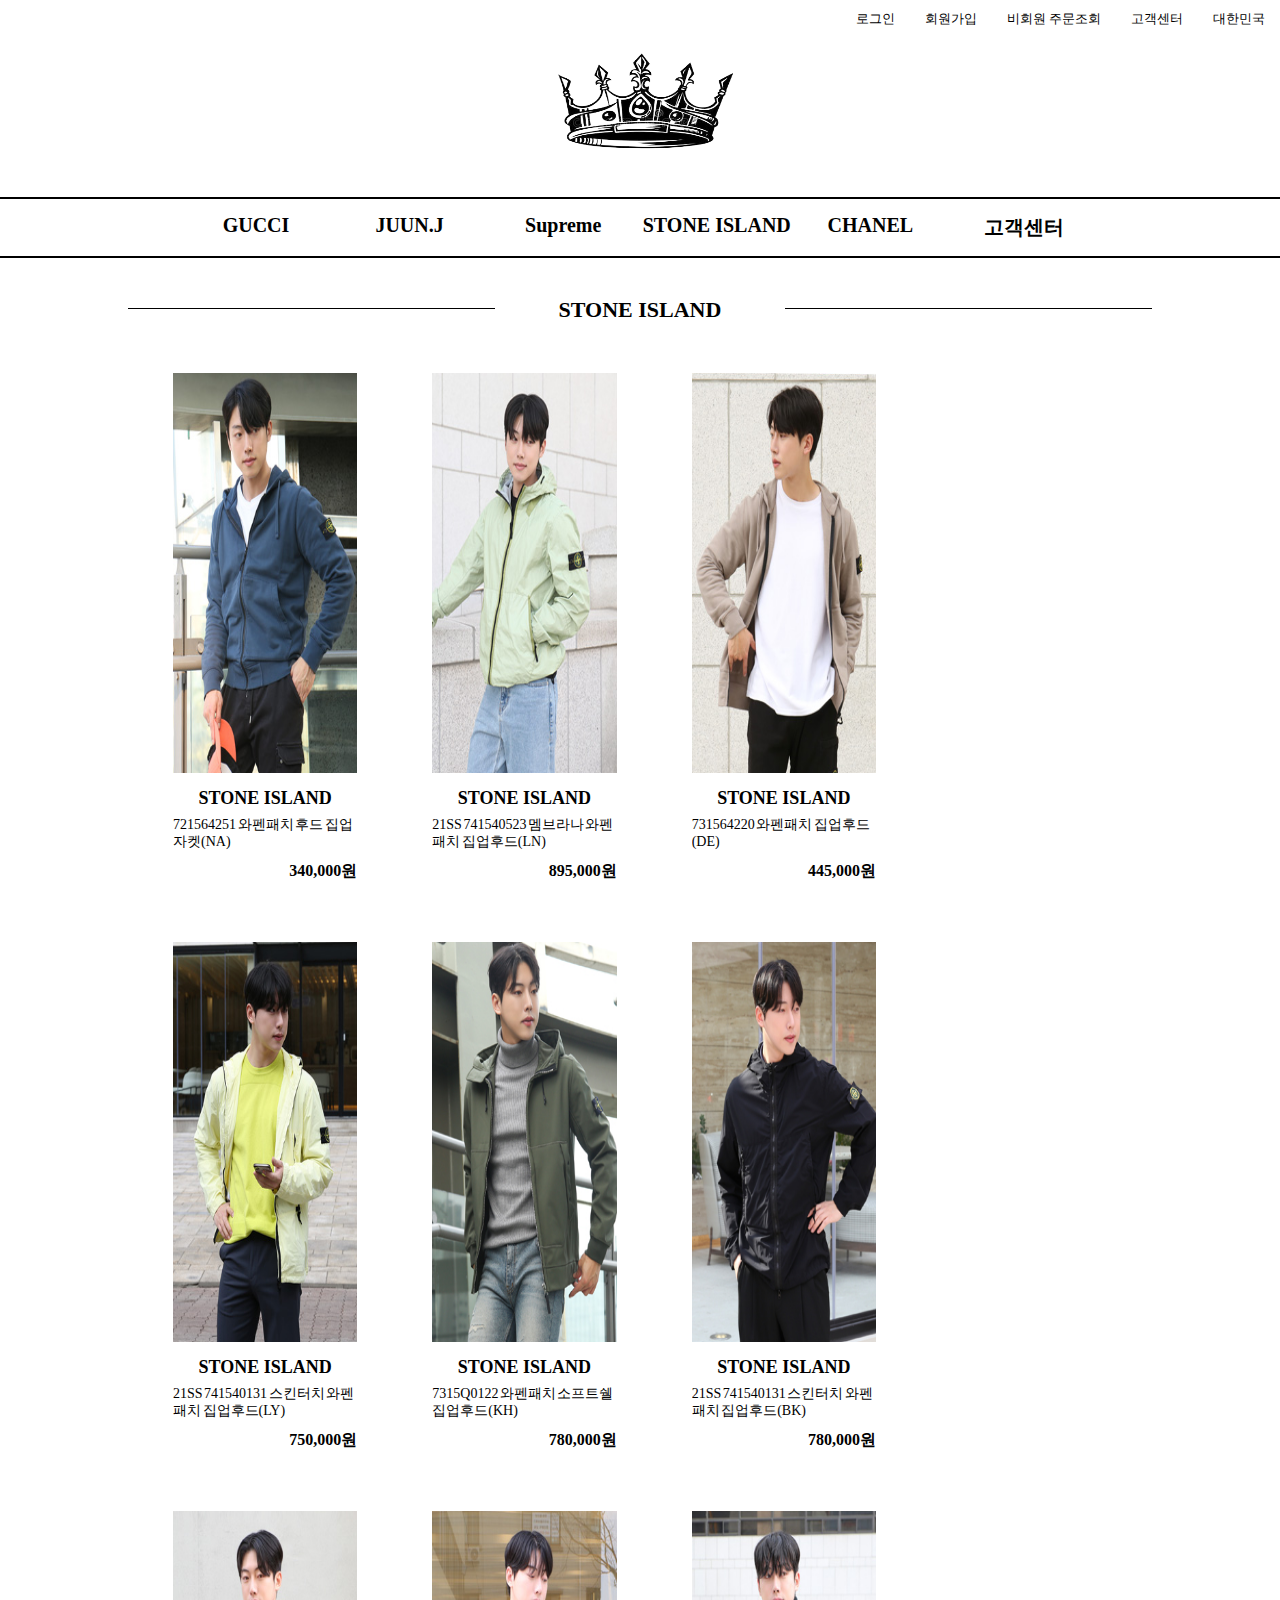
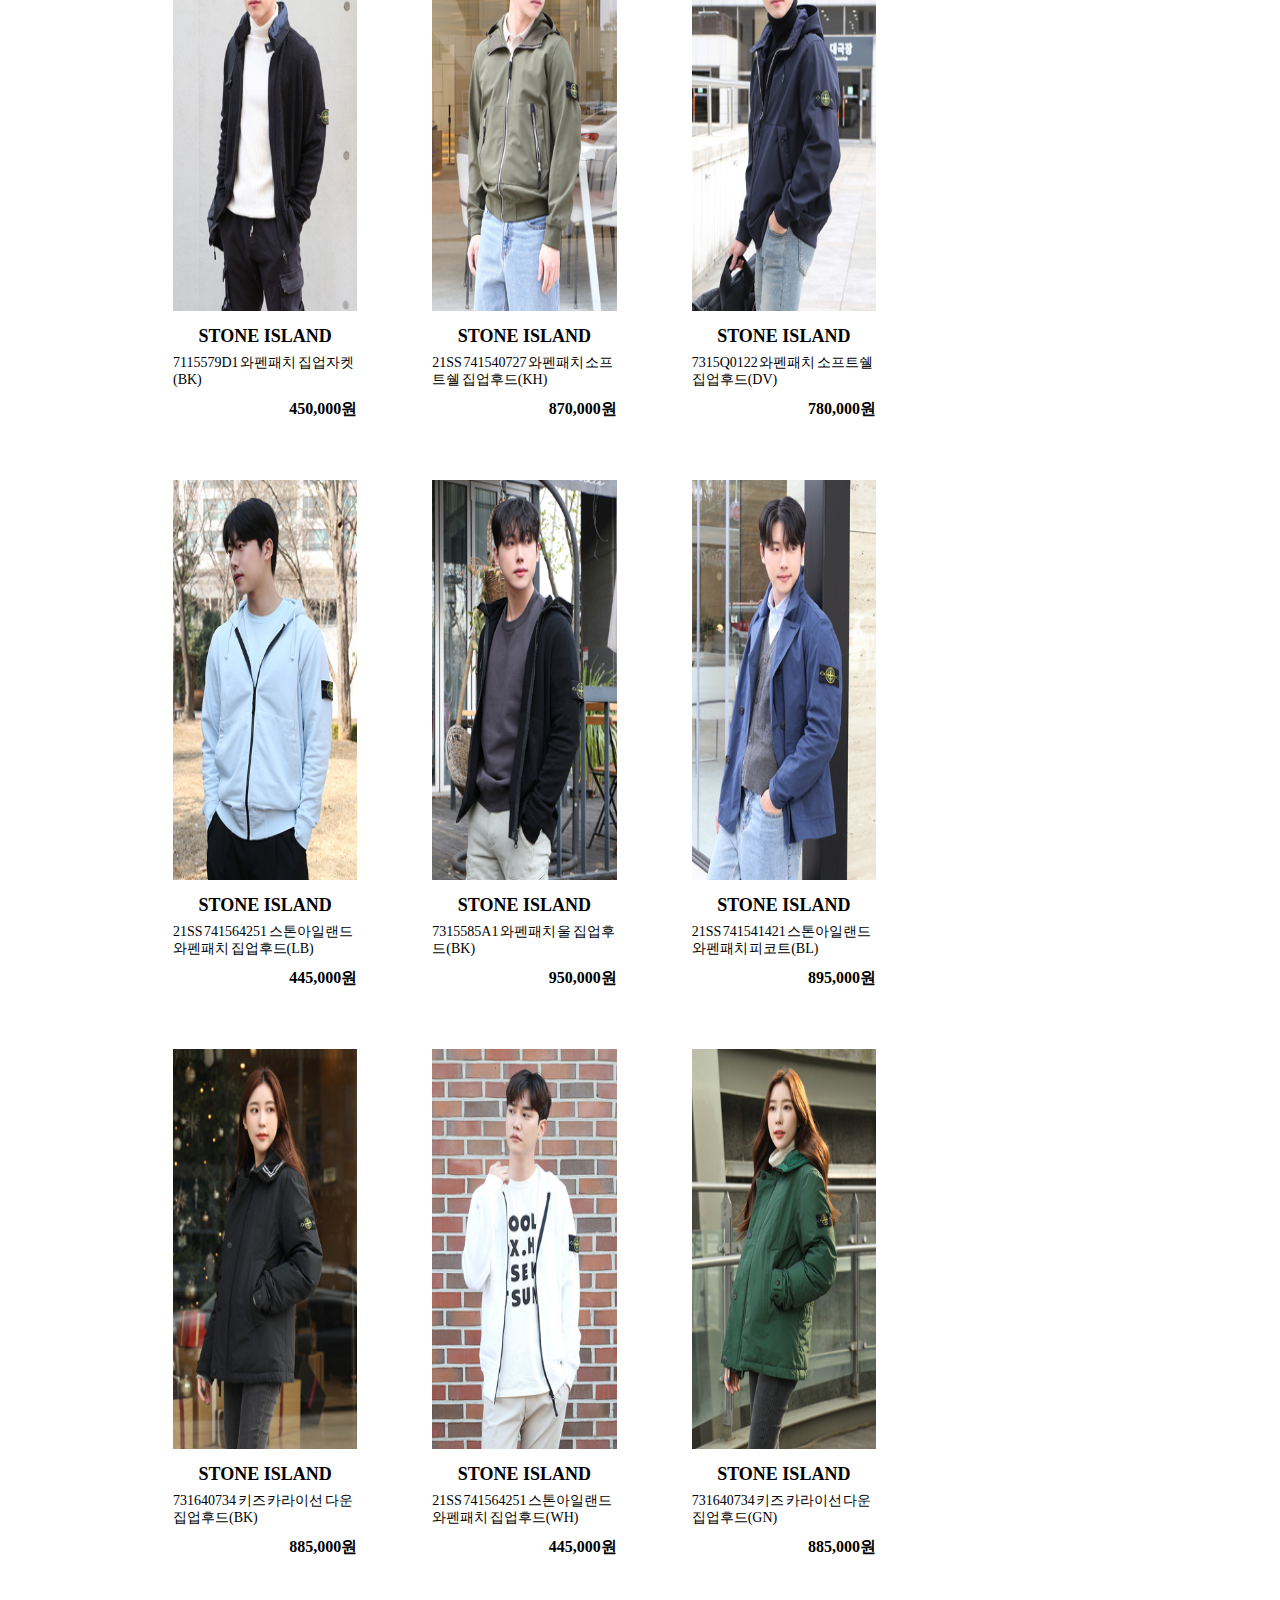
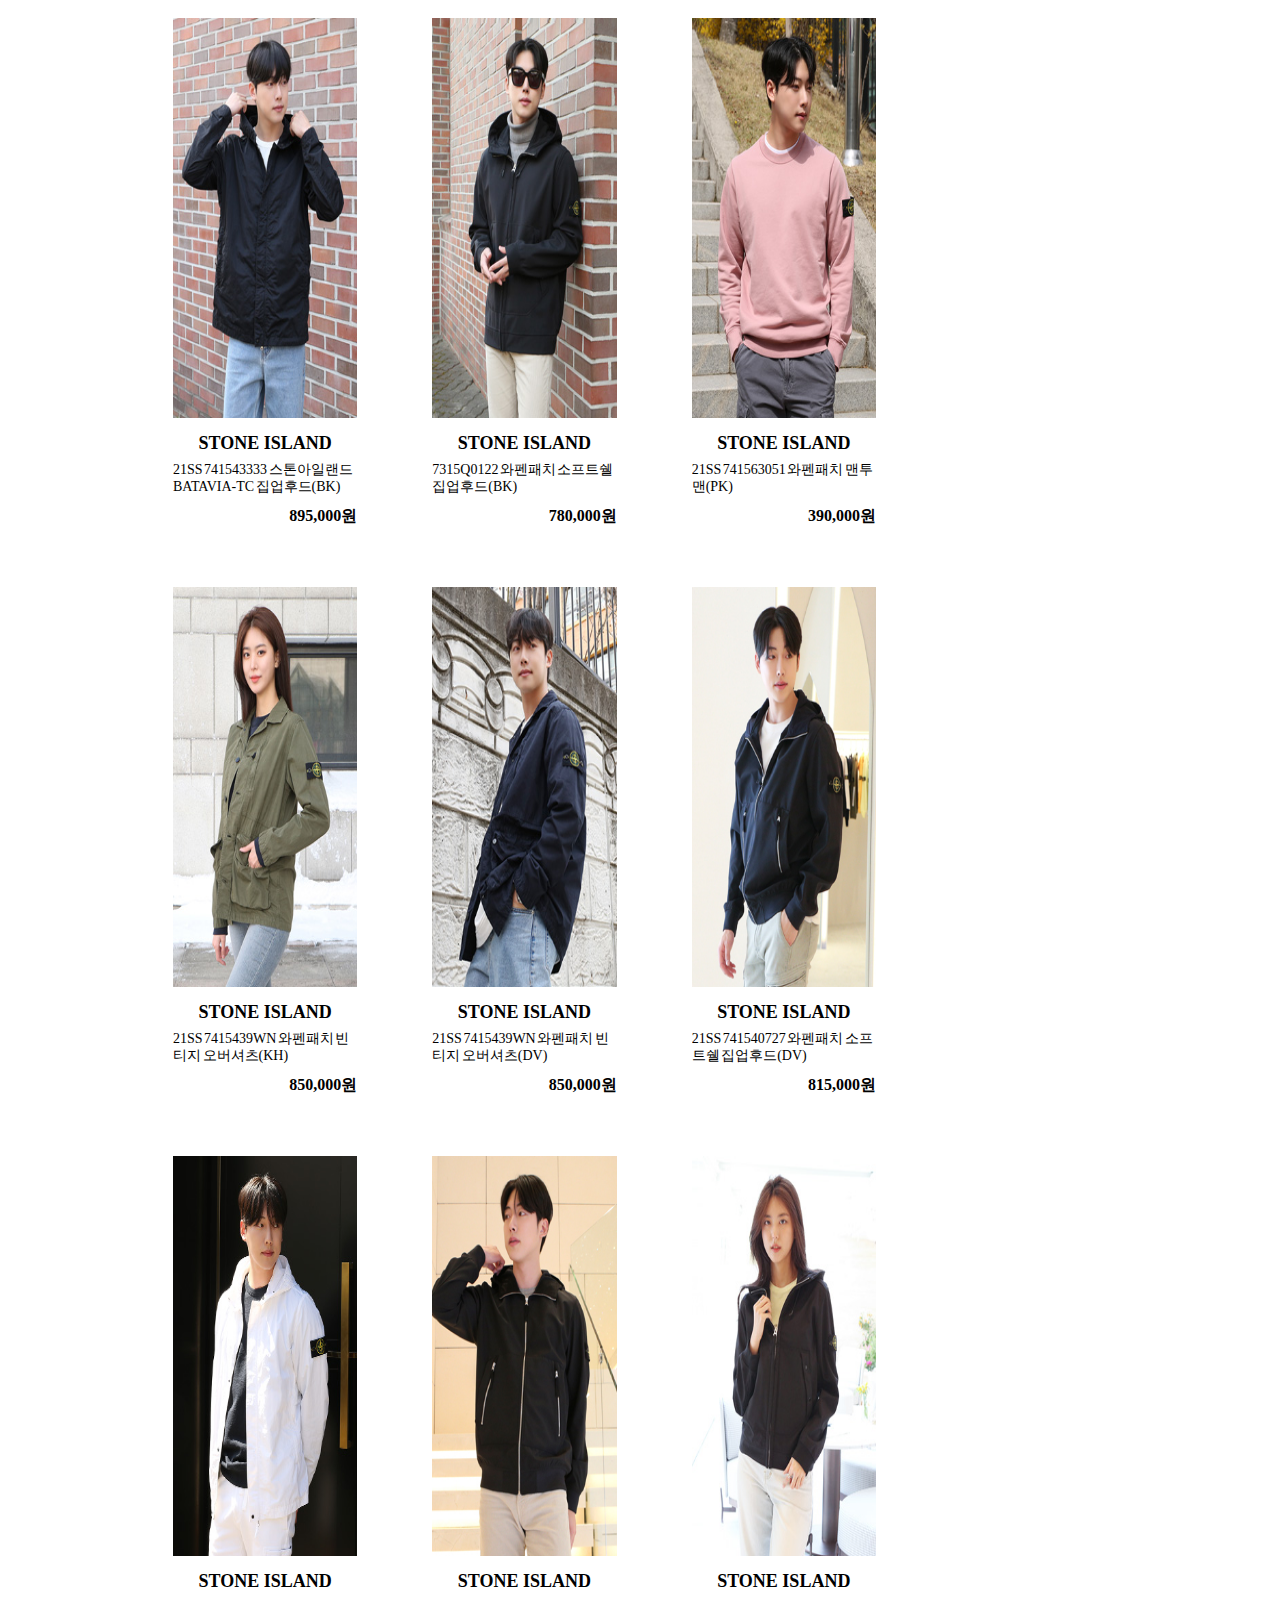
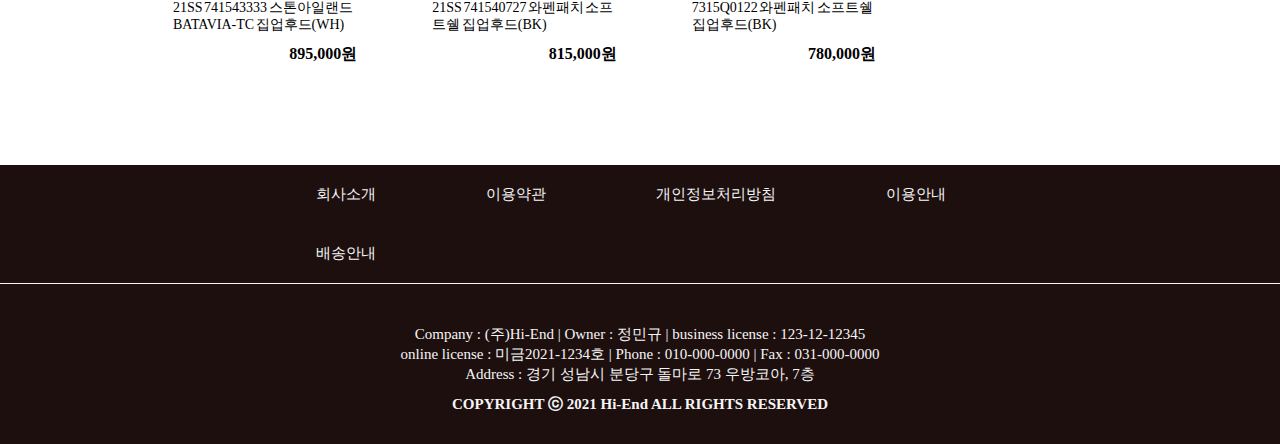
<file: src/main/resources/templates/sub/STONE_ISLAND_BOTTOM.html>
<!DOCTYPE html>
<html>
<head>
    <meta charset="UTF-8">
    <!--css-->
    <link rel="stylesheet" type="text/css" href="../../static/css/style.css">
    <link rel="stylesheet" type="text/css" href="../../static/css/sub.css">
    <link rel="stylesheet" type="text/css" href="../../static/css/login.css">
   <!-- jquery -->
		<link href="../../static/js/jquery-ui.css" rel="stylesheet">
		
		<script src="../../static/js/jquery-1.12.3.js"></script>
		<script src="../../static/js/jquery-ui.js"></script>
		
		<!-- script -->
		<script src="../../static/js/script.js"></script>
    <title>Hi-End</title>
</head>
<body>
    <div id="wrap">
        <!--header-->
        <header>
            <nav class="nav">
                <ul>
                    <li><a href="../login/loginForm.html">로그인</a></li>
                    <li><a href="../members/joinForm.html">회원가입</a></li>
                    <li><a href="#">비회원 주문조회</a></li>
                    <li><a href="#">고객센터</a></li>
                    <li><a href="#">대한민국</a></li>
                </ul>
            </nav>

            <h1><a href="../index.html"><img src="../../static/images/crownsLogo.png" class="logo" alt="Hi-End Logo" title="Hi-End Logo"></a></h1>

            <nav class="menu">
                <ul>
                    <li>
                        <a href="#">GUCCI</a>

                        <ul class="sub_menu">
                            <li>
                                <a href="#">OUTER</a>
                            </li>
                            <li>
                                <a href="#">TOP</a>
                            </li>
                            <li>
                                <a href="#">BOTTOM</a>
                            </li>
                            <li>
                                <a href="#">CAP</a>
                            </li>
                            <li>
                                <a href="#">BAG</a>
                            </li>
                            <li>
                                <a href="#">ACC</a>
                            </li>
                        </ul>
                    </li>

                    <li>
                        <a href="#">JUUN.J</a>

                        <ul class="sub_menu">
                            <li>
                                <a href="#">OUTER</a>
                            </li>
                            <li>
                                <a href="#">TOP</a>
                            </li>
                            <li>
                                <a href="#">BOTTOM</a>
                            </li>
                            <li>
                                <a href="#">CAP</a>
                            </li>
                            <li>
                                <a href="#">BAG</a>
                            </li>
                            <li>
                                <a href="#">ACC</a>
                            </li>
                        </ul>
                    </li>

                    <li>
                        <a href="#">Supreme</a>

                        <ul class="sub_menu">
                            <li>
                                <a href="#">OUTER</a>
                            </li>
                            <li>
                                <a href="#">TOP</a>
                            </li>
                            <li>
                                <a href="#">BOTTOM</a>
                            </li>
                            <li>
                                <a href="#">CAP</a>
                            </li>
                            <li>
                                <a href="#">BAG</a>
                            </li>
                            <li>
                                <a href="#">ACC</a>
                            </li>
                        </ul>
                    </li>

                    <li>
                        <a href="#">STONE ISLAND</a>

                        <ul class="sub_menu">
                            <li>
                                <a href="STONE_ISLAND_OUTER.html">OUTER</a>
                            </li>
                            <li>
                                <a href="#">TOP</a>
                            </li>
                            <li>
                                <a href="STONE_ISLAND_BOTTOM.html">BOTTOM</a>
                            </li>
                            <li>
                                <a href="#">CAP</a>
                            </li>
                            <li>
                                <a href="#">BAG</a>
                            </li>
                            <li>
                                <a href="#">ACC</a>
                            </li>
                        </ul>
                    </li>

                    <li>
                        <a href="#">CHANEL</a>

                        <ul class="sub_menu">
                            <li>
                                <a href="#">OUTER</a>
                            </li>
                            <li>
                                <a href="#">TOP</a>
                            </li>
                            <li>
                                <a href="#">BOTTOM</a>
                            </li>
                            <li>
                                <a href="#">CAP</a>
                            </li>
                            <li>
                                <a href="#">BAG</a>
                            </li>
                            <li>
                                <a href="#">ACC</a>
                            </li>
                        </ul>
                    </li>

                    <li>
                        <a href="#">고객센터</a>

                        <ul class="sub_menu">
                            <li>
                                <a href="#">공지사항</a>
                            </li>
                            <li>
                                <a href="#">이벤트</a>
                            </li>
                            <li>
                                <a href="#">리뷰</a>
                            </li>
                            <li>
                                <a href="#">Q&amp;A</a>
                            </li>
                        </ul>
                    </li>
                </ul>
            </nav>
        </header>
        <!--header 끝-->
        <!--content-->
        <div class="contentWrapper">
            <div class="contentWrap">
                <div class="pageHd">
                    <div class="HdBorder">
                    <h2 class="brandTitle">STONE ISLAND</h2>
                </div>
                </div>

                <div class="STONE_ISLAND_Outer">
            
                    <div id="Outer_main">
                        <ul class="Outer_list">
                            <li>
                                <div class="Outer_img_wrap">
                                    <a href="#"><img src="../../static/images/stonisland/STONE_ISLAND_OUTER.jpg"></a>
                                </div>
                                <p class="Outer_list_title"><a href="#">STONE ISLAND</a></p>
                                <p class="Outer_list_content"><a href="#">721564251 와펜패치 후드 집업자켓(NA)</a></p>
                                <p class="Outer_list_price"><a href="#">340,000원</a></p>
                            </li>
                            
                            <li>
                                <div class="Outer_img_wrap">
                                    <a href="#"><img src="../../static/images/stonisland/STONE_ISLAND_OUTER2.jpg"></a>
                                </div>
                                <p class="Outer_list_title"><a href="#">STONE ISLAND</a></p>
                                <p class="Outer_list_content"><a href="#">21SS 741540523 멤브라나 와펜패치 집업후드(LN)</a></p>
                                <p class="Outer_list_price"><a href="#">895,000원</a></p>
                            </li>
        
                            <li>
                                <div class="Outer_img_wrap">
                                    <a href="#"><img src="../../static/images/stonisland/STONE_ISLAND_OUTER3.jpg"></a>
                                </div>
                                <p class="Outer_list_title"><a href="#">STONE ISLAND</a></p>
                                <p class="Outer_list_content"><a href="#">731564220 와펜패치 집업후드(DE)</a></p>
                                <p class="Outer_list_price"><a href="#">445,000원</a></p>
                            </li>
        
                            <li>
                                <div class="Outer_img_wrap">
                                    <a href="#"><img src="../../static/images/stonisland/STONE_ISLAND_OUTER4.jpg"></a>
                                </div>
                                <p class="Outer_list_title"><a href="#">STONE ISLAND</a></p>
                                <p class="Outer_list_content"><a href="#">21SS 741540131 스킨터치 와펜패치 집업후드(LY)</a></p>
                                <p class="Outer_list_price"><a href="#">750,000원</a></p>
                            </li>
        
                            <li>
                                <div class="Outer_img_wrap">
                                    <a href="#"><img src="../../static/images/stonisland/STONE_ISLAND_OUTER5.jpg"></a>
                                </div>
                                <p class="Outer_list_title"><a href="#">STONE ISLAND</a></p>
                                <p class="Outer_list_content"><a href="#">7315Q0122 와펜패치 소프트쉘 집업후드(KH)</a></p>
                                <p class="Outer_list_price"><a href="#">780,000원</a></p>
                            </li>
        
                            <li>
                                <div class="Outer_img_wrap">
                                    <a href="#"><img src="../../static/images/stonisland/STONE_ISLAND_OUTER6.jpg"></a>
                                </div>
                                <p class="Outer_list_title"><a href="#">STONE ISLAND</a></p>
                                <p class="Outer_list_content"><a href="#">21SS 741540131 스킨터치 와펜패치 집업후드(BK)</a></p>
                                <p class="Outer_list_price"><a href="#">780,000원</a></p>
                            </li>
        
                            <li>
                                <div class="Outer_img_wrap">
                                    <a href="#"><img src="../../static/images/stonisland/STONE_ISLAND_OUTER7.jpg"></a>
                                </div>
                                <p class="Outer_list_title"><a href="#">STONE ISLAND</a></p>
                                <p class="Outer_list_content"><a href="#">7115579D1 와펜패치 집업자켓(BK)</a></p>
                                <p class="Outer_list_price"><a href="#">450,000원</a></p>
                            </li>
        
                            <li>
                                <div class="Outer_img_wrap">
                                    <a href="#"><img src="../../static/images/stonisland/STONE_ISLAND_OUTER8.jpg"></a>
                                </div>
                                <p class="Outer_list_title"><a href="#">STONE ISLAND</a></p>
                                <p class="Outer_list_content"><a href="#">21SS 741540727 와펜패치 소프트쉘 집업후드(KH)</a></p>
                                <p class="Outer_list_price"><a href="#">870,000원</a></p>
                            </li>

                            <li>
                                <div class="Outer_img_wrap">
                                    <a href="#"><img src="../../static/images/stonisland/STONE_ISLAND_OUTER9.jpg"></a>
                                </div>
                                <p class="Outer_list_title"><a href="#">STONE ISLAND</a></p>
                                <p class="Outer_list_content"><a href="#">7315Q0122 와펜패치 소프트쉘 집업후드(DV)</a></p>
                                <p class="Outer_list_price"><a href="#">780,000원</a></p>
                            </li>

                            <li>
                                <div class="Outer_img_wrap">
                                    <a href="#"><img src="../../static/images/stonisland/STONE_ISLAND_OUTER10.jpg"></a>
                                </div>
                                <p class="Outer_list_title"><a href="#">STONE ISLAND</a></p>
                                <p class="Outer_list_content"><a href="#">21SS 741564251 스톤아일랜드 와펜패치 집업후드(LB)</a></p>
                                <p class="Outer_list_price"><a href="#">445,000원</a></p>
                            </li>

                            <li>
                                <div class="Outer_img_wrap">
                                    <a href="#"><img src="../../static/images/stonisland/STONE_ISLAND_OUTER11.jpg"></a>
                                </div>
                                <p class="Outer_list_title"><a href="#">STONE ISLAND</a></p>
                                <p class="Outer_list_content"><a href="#">7315585A1 와펜패치 울 집업후드(BK)</a></p>
                                <p class="Outer_list_price"><a href="#">950,000원</a></p>
                            </li>

                            <li>
                                <div class="Outer_img_wrap">
                                    <a href="#"><img src="../../static/images/stonisland/STONE_ISLAND_OUTER12.jpg"></a>
                                </div>
                                <p class="Outer_list_title"><a href="#">STONE ISLAND</a></p>
                                <p class="Outer_list_content"><a href="#">21SS 741541421 스톤아일랜드 와펜패치 피코트(BL)</a></p>
                                <p class="Outer_list_price"><a href="#">895,000원</a></p>
                            </li>

                            <li>
                                <div class="Outer_img_wrap">
                                    <a href="#"><img src="../../static/images/stonisland/STONE_ISLAND_OUTER13.jpg"></a>
                                </div>
                                <p class="Outer_list_title"><a href="#">STONE ISLAND</a></p>
                                <p class="Outer_list_content"><a href="#">731640734 키즈 카라이선 다운 집업후드(BK)</a></p>
                                <p class="Outer_list_price"><a href="#">885,000원</a></p>
                            </li>

                            <li>
                                <div class="Outer_img_wrap">
                                    <a href="#"><img src="../../static/images/stonisland/STONE_ISLAND_OUTER14.jpg"></a>
                                </div>
                                <p class="Outer_list_title"><a href="#">STONE ISLAND</a></p>
                                <p class="Outer_list_content"><a href="#">21SS 741564251 스톤아일랜드 와펜패치 집업후드(WH)</a></p>
                                <p class="Outer_list_price"><a href="#">445,000원</a></p>
                            </li>

                            <li>
                                <div class="Outer_img_wrap">
                                    <a href="#"><img src="../../static/images/stonisland/STONE_ISLAND_OUTER15.jpg"></a>
                                </div>
                                <p class="Outer_list_title"><a href="#">STONE ISLAND</a></p>
                                <p class="Outer_list_content"><a href="#">731640734 키즈 카라이선 다운 집업후드(GN)</a></p>
                                <p class="Outer_list_price"><a href="#">885,000원</a></p>
                            </li>

                            <li>
                                <div class="Outer_img_wrap">
                                    <a href="#"><img src="../../static/images/stonisland/STONE_ISLAND_OUTER16.jpg"></a>
                                </div>
                                <p class="Outer_list_title"><a href="#">STONE ISLAND</a></p>
                                <p class="Outer_list_content"><a href="#">21SS 741543333 스톤아일랜드 BATAVIA-TC 집업후드(BK)</a></p>
                                <p class="Outer_list_price"><a href="#">895,000원</a></p>
                            </li>

                            <li>
                                <div class="Outer_img_wrap">
                                    <a href="#"><img src="../../static/images/stonisland/STONE_ISLAND_OUTER17.jpg"></a>
                                </div>
                                <p class="Outer_list_title"><a href="#">STONE ISLAND</a></p>
                                <p class="Outer_list_content"><a href="#">7315Q0122 와펜패치 소프트쉘 집업후드(BK)</a></p>
                                <p class="Outer_list_price"><a href="#">780,000원</a></p>
                            </li>

                            <li>
                                <div class="Outer_img_wrap">
                                    <a href="#"><img src="../../static/images/stonisland/STONE_ISLAND_OUTER18.jpg"></a>
                                </div>
                                <p class="Outer_list_title"><a href="#">STONE ISLAND</a></p>
                                <p class="Outer_list_content"><a href="#">21SS 741563051 와펜패치 맨투맨(PK)</a></p>
                                <p class="Outer_list_price"><a href="#">390,000원</a></p>
                            </li>

                            <li>
                                <div class="Outer_img_wrap">
                                    <a href="#"><img src="../../static/images/stonisland/STONE_ISLAND_OUTER19.jpg"></a>
                                </div>
                                <p class="Outer_list_title"><a href="#">STONE ISLAND</a></p>
                                <p class="Outer_list_content"><a href="#">21SS 7415439WN 와펜패치 빈티지 오버셔츠(KH)</a></p>
                                <p class="Outer_list_price"><a href="#">850,000원</a></p>
                            </li>

                            <li>
                                <div class="Outer_img_wrap">
                                    <a href="#"><img src="../../static/images/stonisland/STONE_ISLAND_OUTER20.jpg"></a>
                                </div>
                                <p class="Outer_list_title"><a href="#">STONE ISLAND</a></p>
                                <p class="Outer_list_content"><a href="#">21SS 7415439WN 와펜패치 빈티지 오버셔츠(DV)</a></p>
                                <p class="Outer_list_price"><a href="#">850,000원</a></p>
                            </li>

                            <li>
                                <div class="Outer_img_wrap">
                                    <a href="#"><img src="../../static/images/stonisland/STONE_ISLAND_OUTER21.jpg"></a>
                                </div>
                                <p class="Outer_list_title"><a href="#">STONE ISLAND</a></p>
                                <p class="Outer_list_content"><a href="#">21SS 741540727 와펜패치 소프트쉘 집업후드(DV)</a></p>
                                <p class="Outer_list_price"><a href="#">815,000원</a></p>
                            </li>

                            <li>
                                <div class="Outer_img_wrap">
                                    <a href="#"><img src="../../static/images/stonisland/STONE_ISLAND_OUTER22.jpg"></a>
                                </div>
                                <p class="Outer_list_title"><a href="#">STONE ISLAND</a></p>
                                <p class="Outer_list_content"><a href="#">21SS 741543333 스톤아일랜드 BATAVIA-TC 집업후드(WH)</a></p>
                                <p class="Outer_list_price"><a href="#">895,000원</a></p>
                            </li>

                            <li>
                                <div class="Outer_img_wrap">
                                    <a href="#"><img src="../../static/images/stonisland/STONE_ISLAND_OUTER23.jpg"></a>
                                </div>
                                <p class="Outer_list_title"><a href="#">STONE ISLAND</a></p>
                                <p class="Outer_list_content"><a href="#">21SS 741540727 와펜패치 소프트쉘 집업후드(BK)</a></p>
                                <p class="Outer_list_price"><a href="#">815,000원</a></p>
                            </li>

                            <li>
                                <div class="Outer_img_wrap">
                                    <a href="#"><img src="../../static/images/stonisland/STONE_ISLAND_OUTER24.jpg"></a>
                                </div>
                                <p class="Outer_list_title"><a href="#">STONE ISLAND</a></p>
                                <p class="Outer_list_content"><a href="#">7315Q0122 와펜패치 소프트쉘 집업후드(BK)</a></p>
                                <p class="Outer_list_price"><a href="#">780,000원</a></p>
                            </li>

                            
        
                        </ul>
        
        
                    </div>
        
                </div>
            </div>
        </div>
        <!--content 끝-->
        <!--footer-->
        <footer>
			<nav>
				<ul class="f_nav">
                    <li><a href="#">회사소개</a></li>
					<li><a href="#">이용약관</a></li>
					<li><a href="#">개인정보처리방침</a></li>				
					<li><a href="#">이용안내</a></li>				
					<li><a href="#">배송안내</a></li>								
				</ul>
			</nav>
			
			<p>
				Company : (주)Hi-End   |   Owner : 정민규   |  business license : 123-12-12345 <br>
				online license : 미금2021-1234호   |   Phone : 010-000-0000   |   Fax : 031-000-0000<br>
				Address : 경기 성남시 분당구 돌마로 73 우방코아, 7층<br>
				
				<strong>COPYRIGHT ⓒ 2021 Hi-End ALL RIGHTS RESERVED</strong>
			</p>
		</footer> 
        <!-- //footer -->
    </div>
</body>
</html>
</file>
<file: src/main/resources/static/css/style.css>
@charset "UTF-8";

*{
    margin: 0; padding: 0; 
}
ul, li{ list-style: none;}
a{ text-decoration: none; color: black;}
img{vertical-align: top;}
.hidden {position: absolute; left: 9999px; font-size: 0;}

header::after {content: ""; display: block; clear: both;}

    .nav{width: 100%; max-width: 1320px; margin:auto;}
        .nav>ul{float: right; font-size: 13px; margin-top: 10px;}
            .nav > ul li {float: left; margin-left: 15px; padding-right: 15px;}
            
    header > h1 {float: left; width: 100%; text-align: center; margin: 10px auto 40px;}     
    .logo{width: 201px; height: 119px;}   

    .menu {float: left; width: 100%; border-top: 2px solid black; border-bottom: 2px solid black; padding-left: 14%}
        .menu > ul{max-width: 100%; margin: auto; font-size: 20px; font-weight: bold;}
            .menu > ul > li {float: left; width: 12%; text-align: center;  position: relative;}
            .menu > ul > li > a{display: inline-block; width: 100%; padding: 15px 0;}
            .menu > ul > li a:hover {color:gray; font-weight: bold;}

    .menu > ul li:hover .sub_menu{display: block;}
    .sub_menu {position: absolute;width: 80%; background: #fff; margin-left: 10%; padding: 5px 0; font-size: 15px; border-top: 1px solid black; display: none; z-index: 9;}
        .sub_menu > li a {display: inline-block; width: 100%; padding: 15px 0;}


/*slider*/            
#main_slide {position: relative; width: 80%; overflow: hidden;margin-left: 10%; margin-top: 20px;}
    .slide_img p{position: absolute; width: 100%;}
        .slide_img > p img {width: 80%;}

    #main_slide:hover .left_button, #main_slide:hover .right_button{display: block;}
    .left_button{position: absolute; top: 45%; left: 7%; display: none; cursor: pointer;}    
    .right_button{position: absolute; top: 45%; right: 7%; display: none; cursor: pointer;}   

/*SNS menu*/
.SnsMenu{width: 80%; margin-left: 10%;}
.SnsMenu ul li{float: left; position: relative; width: 100px; height: 90px; padding-top: 15px; text-align: center; text-transform: uppercase;}
    .SnsMenu ul{padding-left: 18%; border: 1px solid #ccc; height: 90px;margin-top: 15px;}
    .sns_img{width: 50%; height:50%; padding-left: 15%;padding-right: 10%;}
    
/*banner*/
#banner{position: relative; margin: 100px auto; width: 74%;}
.banner_name{width: 10%;}
.banner_name a{display: block; width: 175px; height: 33px; line-height: 33px; cursor: pointer; text-indent: 10px;}
.banner_name a:hover{display: block;}
.hover{display: block; width: 10%; height: 33px; line-height: 33px; cursor: pointer; text-indent: 10px; }
.banner_img{position: absolute; top: 0px; left: 150px; padding: 15px;}
.banner_img img{height: 215px; width: 150px;}
#banner>ul{border-top: 2px solid black;border-bottom: 2px solid black; padding: 10px 0 10px;}
#banner ul :first-child {display: block; width: 175px; line-height: 50px; text-indent: 10px;}
.spotlight{font-weight: bold;}
.banner_img > li{float: left; border-bottom: none;}

/*best item*/
.bestItemTitle{width: 100%; text-align: center; font-weight: bold; font-size: 25px;}
.bestItem{overflow: hidden; padding: 80px 0 50px;}

    .best_list{max-width: 70%; margin: auto; overflow: hidden; box-sizing: border-box;}
        .best_list > li{float: left; width: 18%; margin: 30px 10px 50px;}
        
    .img_wrap{width: 100%; overflow: hidden;}
        .img_wrap img{width: 100%;}
        
    .best_list .best_list_title{font-size: 18px; font-weight: bold; margin: 15px 0 8px;text-align: center;}
        .best_list .best_list_title a {display: block; white-space: nowrap;overflow: hidden; text-overflow: ellipsis;} 
    .best_list .best_list_content{font-size: 14px; width: 100%; word-spacing: -2px; text-align: left;}
        .best_list .best_list_content a{display: block; white-space: normal; line-height: 1.2; height: 34px; overflow: hidden; word-wrap: break-word; display: -webkit-box; -webkit-line-clamp: 2; -webkit-box-orient: vertical;}    
    .best_list .best_list_price{font-size: 16px; width: 100%; text-align: right; font-weight: bold; margin-top: 10px;}

/*new product*/
.new_product_title{width: 100%; text-align: center; font-weight: bold; font-size: 25px;}
.new_product{overflow: hidden; padding: 60px 0 50px;}

    .new_list{max-width: 65%; margin: auto; overflow: hidden; box-sizing: border-box;}
        .new_list > li{float: left; width: 18%; margin: 30px 30px 50px;}

    .new_img_wrap{width: 100%; overflow: hidden;}
        .new_img_wrap img{width: 100%;}
        
    .new_list .new_list_title{font-size: 18px;font-weight: bold; margin: 15px 0 8px; text-align: center;}
        .new_list .new_list_title a{display: block; white-space: nowrap; overflow: hidden; text-overflow: ellipsis;}
    .new_list .new_list_content{font-size: 14px; width: 100%; word-spacing: -2px; text-align: left;}
        .new_list .new_list_content a{display: block; white-space: normal; line-height: 1.2; height: 34px; overflow: hidden; word-wrap: break-word; display: -webkit-box; -webkit-line-clamp: 2; -webkit-box-orient: vertical;}    
    .new_list .new_list_price{font-size: 16px; width: 100%; text-align: right; font-weight: bold; margin-top: 10px;}

/*footer*/
footer {clear: both; width: 100%; margin-top: 20px; font-size: 13px; text-align: center; background-color: #1e0f0f;}

    footer > nav {border-bottom: 1px solid whitesmoke; width: 100%; overflow: hidden;}
        .f_nav {width: 100%; max-width: 60%; margin: auto;}
            .f_nav > li {float: left; text-align: center; padding: 20px 50px; text-indent: 10px; font-size: 15px;}
            .f_nav a {color: whitesmoke;}
            .f_nav a:hover{text-decoration: underline;}

        footer > p {line-height: 20px; color: whitesmoke; font-size: 15px;padding-top: 40px;}
            footer > p strong {display: inline-block; color: whitesmoke; margin: 10px 0 30px;}
</file>
<file: src/main/resources/static/css/sub.css>
/*STONE ISLAND OUTER*/
.pageHd{text-align: center;font-size: 20px; position: relative; padding-top: 50px; height: 30px;}
.HdBorder{border-top: 1px solid black; z-index: 5; margin-left: 10%; margin-right: 10%;}
.pageHd .brandTitle{display: block; padding: 0 20px; background: #fff; color: #000; text-align: center; font-size: 22px; margin: 0 auto; width: 250px; z-index: 11px; margin-top: -12px;}

.Outer_title{width: 100%; text-align: center; font-size: 18px;}
.STONE_ISLAND_Outer{overflow: hidden; padding: 5px 0 50px;}

    .Outer_list{max-width: 80%; margin: auto; overflow: hidden; box-sizing: border-box;}
        .Outer_list > li{float: left; width: 18%; margin: 30px 30px 30px 45px;}

    .Outer_img_wrap{width: 100%; overflow: hidden;}
        .Outer_img_wrap img{width: 100%; height: 400px;}
        
    .Outer_list .Outer_list_title{font-size: 18px;font-weight: bold; margin: 15px 0 8px; text-align: center;}
        .Outer_list .Outer_list_title a{display: block; white-space: nowrap; overflow: hidden; text-overflow: ellipsis;}
    .Outer_list .Outer_list_content{font-size: 14px; width: 100%; word-spacing: -2px; text-align: left;}
        .Outer_list .Outer_list_content a{display: block; white-space: normal; line-height: 1.2; height: 34px; overflow: hidden; word-wrap: break-word; display: -webkit-box; -webkit-line-clamp: 2; -webkit-box-orient: vertical;}    
    .Outer_list .Outer_list_price{font-size: 16px; width: 100%; text-align: right; font-weight: bold; margin-top: 10px;}
</file>
<file: src/main/resources/static/css/login.css>
.loginBoxWrap{border: 1px solid black; margin: 5% 30% 0 30%; text-align: center; height: 500px;}
.inputLogin{margin:3% 0 3%; width: 70%; height: 50px;}
.inputSubmit{margin:3% 0 3%; width: 70%; height: 50px; background-color: black; color: white; font-size: 17px;}
.inputCheck{margin-left: 55%;}
.loginMenu {text-align:center; margin:36px 0;}
.loginMenu li {display:inline-block;height:14px; line-height:14px; margin:4px 0 3px 0;}
.loginMenu li.idsearch {border-left:1px solid #d8d8d8; border-right:1px solid #d8d8d8; padding:0 17.5px 0 19.5px; margin:4px 18.5px 3px 25.5px;}
.loginMenu li a {font-size:14px; color:#aaa;}
.loginMenu li::before{content: "|"; font-size:14px; color:#aaa;}
.loginMenu li:first-child::before{content: none;}
</file>
